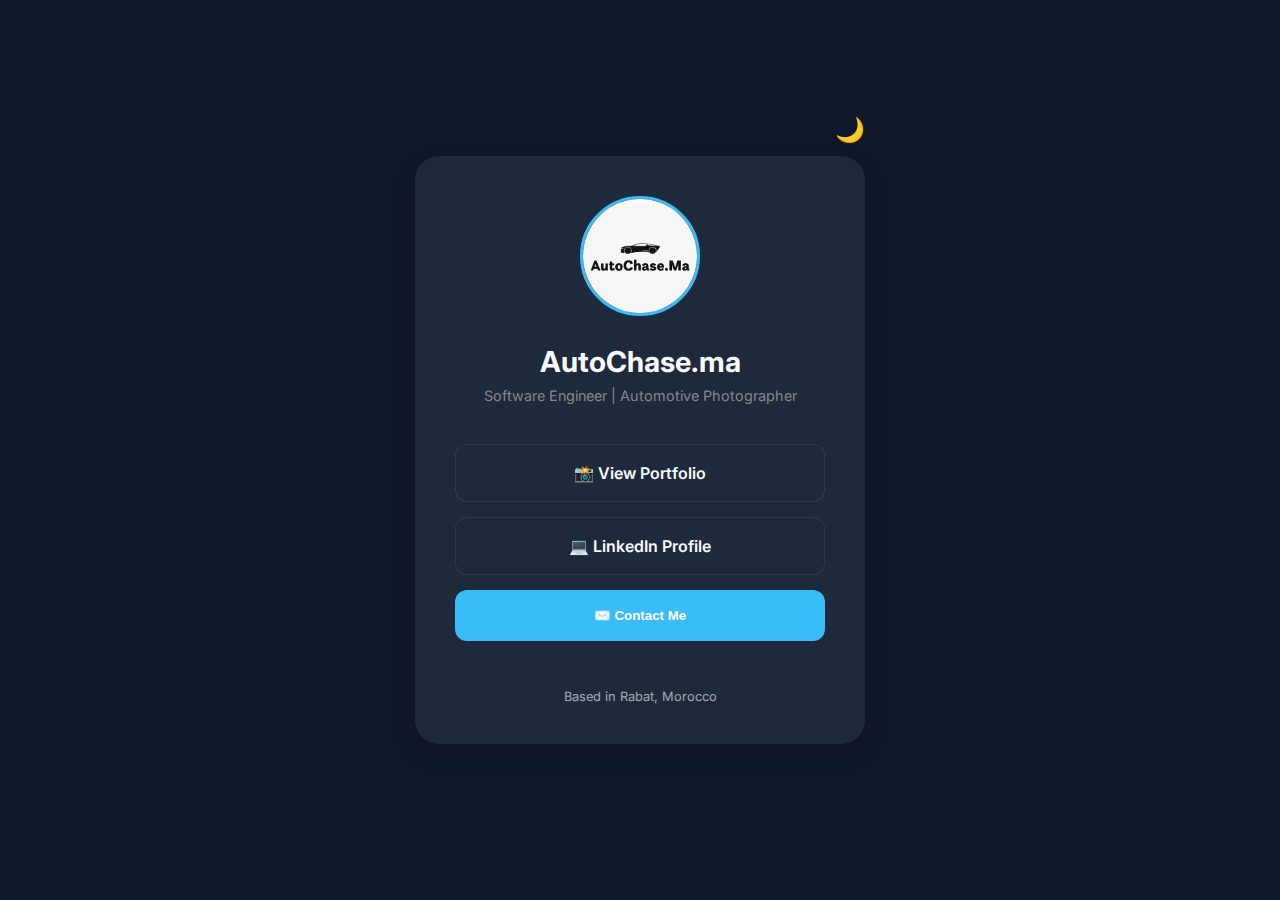
<file: index.html>
<!doctype html>
<html lang="en">
  <head>
    <meta charset="UTF-8" />
    <!--Code Apogé : 24001728 -->
    <meta name="author" content="Ali Chellat" />
    <meta name="viewport" content="width=device-width, initial-scale=1.0" />
    <title>AutoChase.ma</title>
    <link rel="stylesheet" href="style.css" />
    <link
      href="https://fonts.googleapis.com/css2?family=Inter:wght@400;700&display=swap"
      rel="stylesheet"
    />
  </head>
  <body class="dark-theme">
    <div class="container">
      <button id="theme-toggle" class="toggle-btn">🌙</button>

      <header>
        <div class="profile-img">
          <img src="assets/igpfp.jpg" />
        </div>
        <h1>AutoChase.ma</h1>
        <p class="tagline">Software Engineer | Automotive Photographer</p>
      </header>

      <main class="links">
        <a
          href="https://www.instagram.com/autochase.ma/#"
          target="_blank"
          class="link-card"
          >📸 View Portfolio</a
        >
        <a
          href="https://www.linkedin.com/in/ali-chellat-59602a360?utm_source=share&utm_campaign=share_via&utm_content=profile&utm_medium=android_app"
          target="_blank"
          class="link-card"
          >💻 LinkedIn Profile</a
        >

        <div class="contact-container">
          <button id="contact-btn" class="link-card highlight">
            ✉️ Contact Me
          </button>
          <div id="contact-options" class="contact-options hidden">
            <a
              href="https://wa.me/212776737488"
              target="_blank"
              class="sub-link"
              >WhatsApp</a
            >
            <a href="mailto:autochase.ma@gmail.com" class="sub-link">Email</a>
          </div>
        </div>
      </main>

      <footer>
        <p>Based in Rabat, Morocco</p>
      </footer>
    </div>
    <script lang="javascript">
      const themeToggle = document.getElementById("theme-toggle");
      const body = document.body;
      const contactBtn = document.getElementById("contact-btn");
      const contactOptions = document.getElementById("contact-options");

     
      themeToggle.onclick = function () {
        body.classList.toggle("dark-theme");

        if (body.classList.contains("dark-theme")) {
          themeToggle.textContent = "☀️";
        } else {
          themeToggle.textContent = "🌙";
        }
      };

      
      contactBtn.onclick = function () {
        contactOptions.classList.toggle("hidden");

        if (contactOptions.classList.contains("hidden")) {
          contactBtn.textContent = "✉️ Contact Me";
        } else {
          contactBtn.textContent = "❌ Close Options";
        }
      };
    </script>
  </body>
</html>
</file>
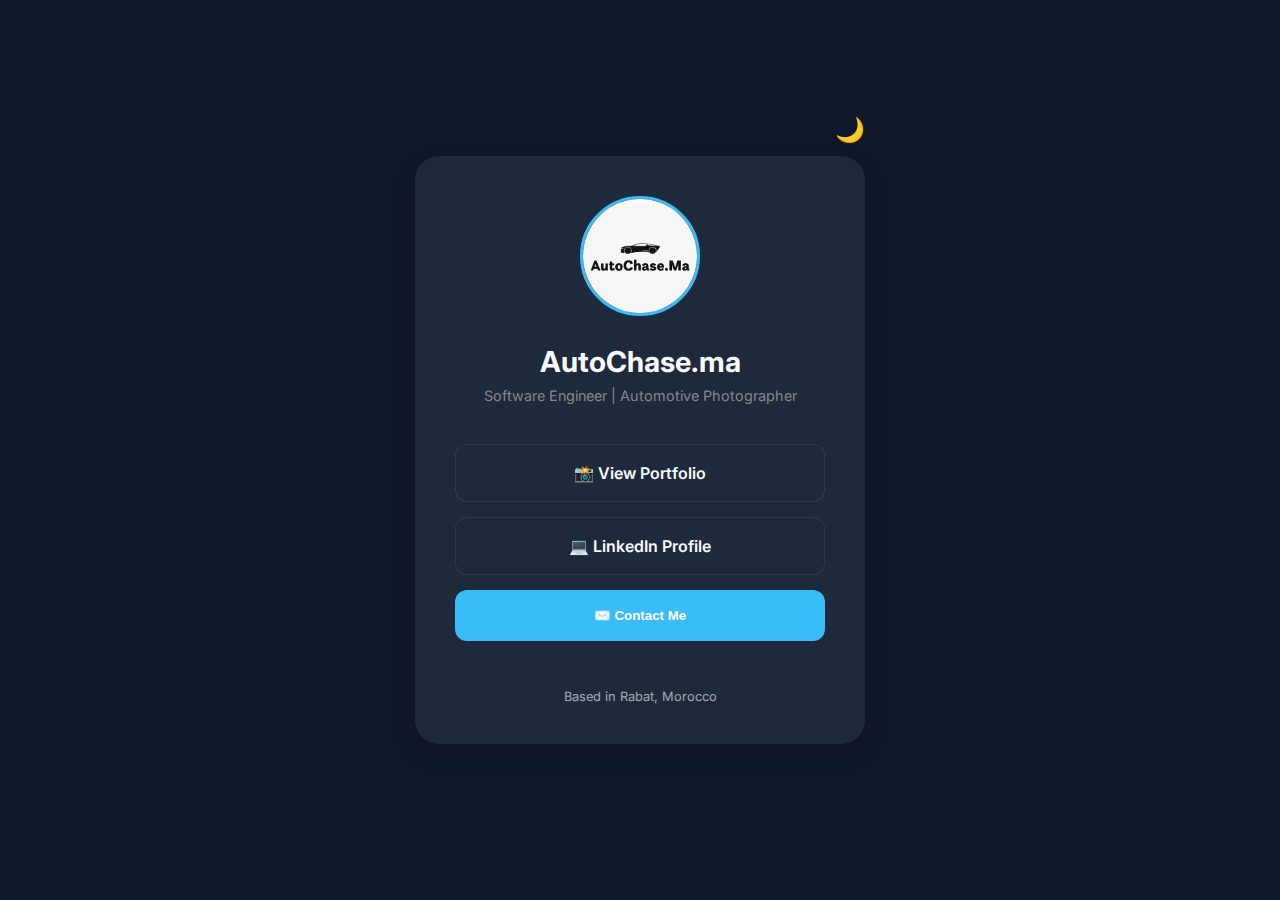
<file: Portfolio.html>
<!doctype html>
<html lang="en">
  <head>
    <meta charset="UTF-8" />
    <!--Code Apogé : 24001728 -->
    <meta name="author" content="Ali Chellat" />
    <meta name="viewport" content="width=device-width, initial-scale=1.0" />
    <title>AutoChase.ma</title>
    <link rel="stylesheet" href="style.css" />
    <link
      href="https://fonts.googleapis.com/css2?family=Inter:wght@400;700&display=swap"
      rel="stylesheet"
    />
  </head>
  <body class="dark-theme">
    <div class="container">
      <button id="theme-toggle" class="toggle-btn">🌙</button>

      <header>
        <div class="profile-img">
          <img src="assets/igpfp.jpg" />
        </div>
        <h1>AutoChase.ma</h1>
        <p class="tagline">Software Engineer | Automotive Photographer</p>
      </header>

      <main class="links">
        <a
          href="https://www.instagram.com/autochase.ma/#"
          target="_blank"
          class="link-card"
          >📸 View Portfolio</a
        >
        <a
          href="https://www.linkedin.com/in/ali-chellat-59602a360?utm_source=share&utm_campaign=share_via&utm_content=profile&utm_medium=android_app"
          target="_blank"
          class="link-card"
          >💻 LinkedIn Profile</a
        >

        <div class="contact-container">
          <button id="contact-btn" class="link-card highlight">
            ✉️ Contact Me
          </button>
          <div id="contact-options" class="contact-options hidden">
            <a
              href="https://wa.me/212776737488"
              target="_blank"
              class="sub-link"
              >WhatsApp</a
            >
            <a href="mailto:autochase.ma@gmail.com" class="sub-link">Email</a>
          </div>
        </div>
      </main>

      <footer>
        <p>Based in Rabat, Morocco</p>
      </footer>
    </div>
    <script lang="javascript">
      const themeToggle = document.getElementById("theme-toggle");
      const body = document.body;
      const contactBtn = document.getElementById("contact-btn");
      const contactOptions = document.getElementById("contact-options");

      // 1. Theme Toggle (Simple Version)
      themeToggle.onclick = function () {
        body.classList.toggle("dark-theme");

        if (body.classList.contains("dark-theme")) {
          themeToggle.textContent = "☀️";
        } else {
          themeToggle.textContent = "🌙";
        }
      };

      // 2. Contact Toggle (Simple Version)
      contactBtn.onclick = function () {
        contactOptions.classList.toggle("hidden");

        if (contactOptions.classList.contains("hidden")) {
          contactBtn.textContent = "✉️ Contact Me";
        } else {
          contactBtn.textContent = "❌ Close Options";
        }
      };
    </script>
  </body>
</html>
</file>
<file: style.css>
:root {
  --bg-color: #f4f4f4;
  --card-bg: #ffffff;
  --text-color: #1a1a1a;
  --accent: #2563eb;
}

.dark-theme {
  --bg-color: #0f172a;
  --card-bg: #1e293b;
  --text-color: #f8fafc;
  --accent: #38bdf8;
}

* {
  margin: 0;
  padding: 0;
  box-sizing: border-box;
  transition: all 0.3s ease;
}

body {
  background-color: var(--bg-color);
  color: var(--text-color);
  font-family: "Inter", sans-serif;
  display: flex;
  justify-content: center;
  align-items: center;
  min-height: 100vh;
  padding: 20px;
}

.container {
  width: 100%;
  max-width: 450px;
  text-align: center;
  position: relative;
}

.toggle-btn {
  position: absolute;
  top: -40px;
  right: 0;
  background: none;
  border: none;
  font-size: 1.5rem;
  cursor: pointer;
}

.profile-img img {
  width: 120px;
  height: 120px;
  border-radius: 50%;
  border: 3px solid var(--accent);
  margin-bottom: 1.5rem;
  object-fit: cover;
}

h1 {
  font-size: 1.8rem;
  margin-bottom: 0.5rem;
}
.tagline {
  color: #888;
  margin-bottom: 2.5rem;
  font-size: 0.9rem;
}

.links {
  display: flex;
  flex-direction: column;
  gap: 15px;
}

.link-card {
  background: var(--card-bg);
  color: var(--text-color);
  text-decoration: none;
  padding: 18px;
  border-radius: 12px;
  font-weight: 600;
  border: 1px solid rgba(128, 128, 128, 0.2);
  cursor: pointer;
  width: 100%;
  display: block;
}

.link-card:hover {
  transform: translateY(-3px);
  border-color: var(--accent);
}

.highlight {
  background: var(--accent);
  color: white;
  border: none;
}

.contact-options {
  display: flex;
  gap: 10px;
  margin-top: 10px;
  justify-content: center;
}

.contact-options.hidden {
  display: none;
}

.sub-link {
  flex: 1;
  background: var(--card-bg);
  color: var(--text-color);
  text-decoration: none;
  padding: 12px;
  border-radius: 8px;
  font-size: 0.9rem;
  font-weight: 600;
  border: 1px solid var(--accent);
}

footer {
  margin-top: 3rem;
  font-size: 0.8rem;
  opacity: 0.6;
}

@media (min-width: 768px) {
  .container {
    padding: 40px;
    background: var(--card-bg);
    border-radius: 24px;
    box-shadow: 0 10px 25px rgba(0, 0, 0, 0.1);
  }
}
</file>
